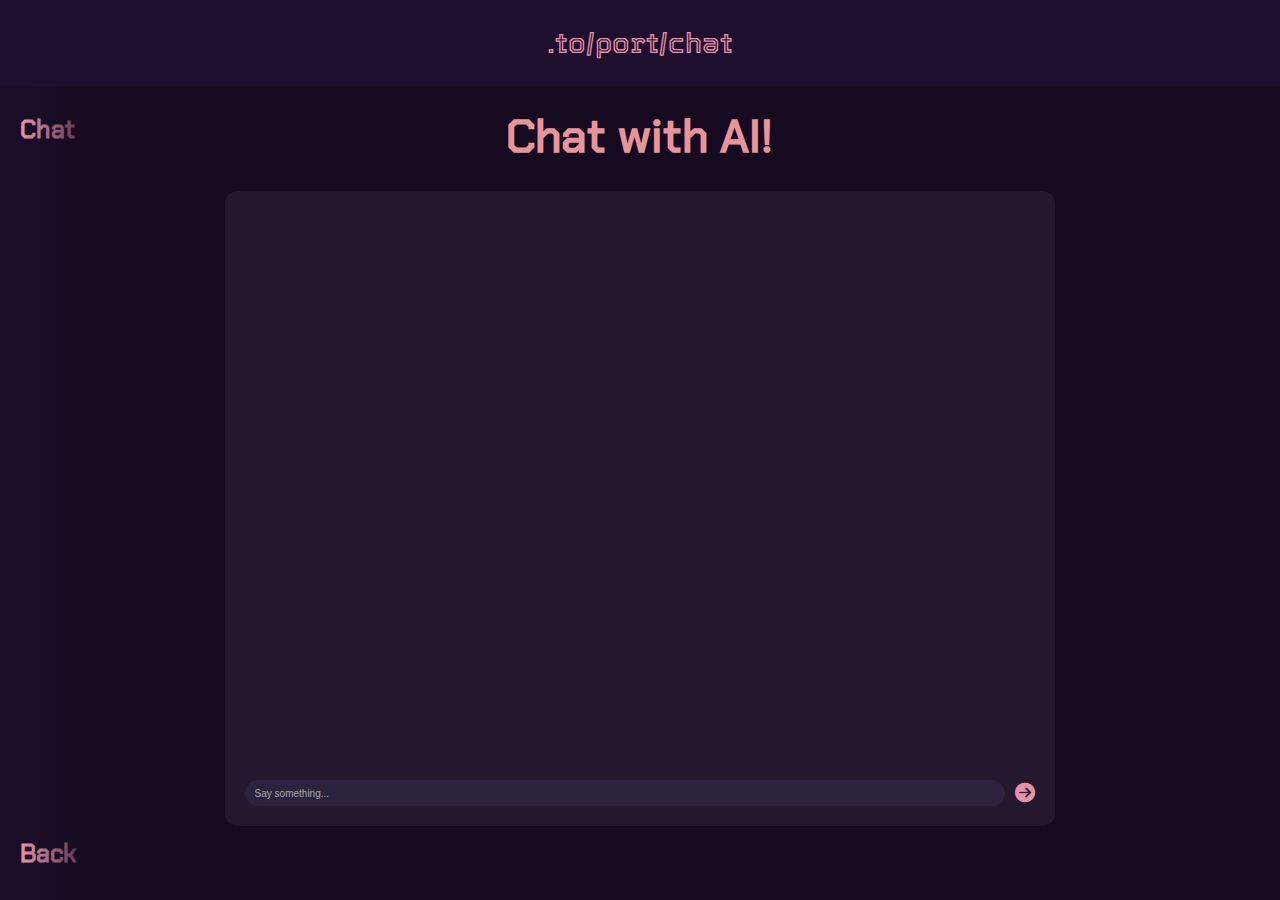
<file: LLM.html>
<!DOCTYPE html>
<html lang="en">
<head>
    <meta charset="UTF-8">
    <meta name="viewport" content="width=device-width, initial-scale=1.0">
    <title>.to/port/chat</title>
    <link rel="stylesheet" href="css/compilemain.css" />
    <link rel="stylesheet" href="css/header.css" />
    <link rel="stylesheet" href="https://cdnjs.cloudflare.com/ajax/libs/font-awesome/6.5.0/css/all.min.css">

    <!-- <style>
        body { font-family: Arial, sans-serif; margin: 0; padding: 20px; background: #f0f0f0; }
        #chat { max-width: 600px; margin: auto; background: white; padding: 20px; border-radius: 10px; }
        .message { margin-bottom: 10px; }
        .user { color: blue; }
        .bot { color: green; }
        input[type="text"] { width: 80%; padding: 10px; }
        button { padding: 10px; }
      </style> -->
</head>



<body>
    <header>
        <nav class="header">
            <a href="to.html" class="main-nav-link" id="headerLink">.to</a>
            <p class="main-nav-link">/</p>
            <a href="index.html" class="main-nav-link back" id="headerLink">port</a>
            <p class="main-nav-link">/</p>
            <a href="#" class="main-nav-link" id="headerLink">chat</a>
        </nav>
        <nav class="imghead" id="imghead" style="display: none;"><h1>Image</h1></nav>
        <script src="js/Port/pheader.js"></script>
    </header>
    <div class="spacer" id="toppagespace"><p>Gramps</p></div>



    <div class="sidebar" id="sidebar">
        <p class="spacer">Gramps</p>
        <div class="start">
            <a href="#" class="linkl sidebarl large defaultopen" data-target="home">Chat</a>
        </div>
        <div class="upside">
            <!-- <div class="code">
                <a href="#" class="linkl sidebarl large" data-target="section1">PY</a>
            </div> -->
        </div>
        <div class="downside">
            <a href="index.html" class="linkl large back">Back</a>
        </div>
    </div>



    <div class="base">
        <section id="home" class="page">
            <article class="">
                <h1 class="headed">Chat with AI!</h1>
            </article> 
            <div class="llcontent">
                <div id="llmessages" class="llmessages"></div>
                <div class="llsendmsg">
                    <input type="text" id="userInput" placeholder="Say something..." />
                    <button id="sendBtn" class="llbtn"><i class="fa-duotone fa-solid fa-circle-arrow-right"></i>
                </div>
            </div>
        </section>
        


    </div>
    <div id="imgund" class="imgunderlay" style="display: none;"></div>
    <script src="js/Port/portmain.js"></script>
    <script src="js/LLM.js"></script>

</body>
</html>
</file>
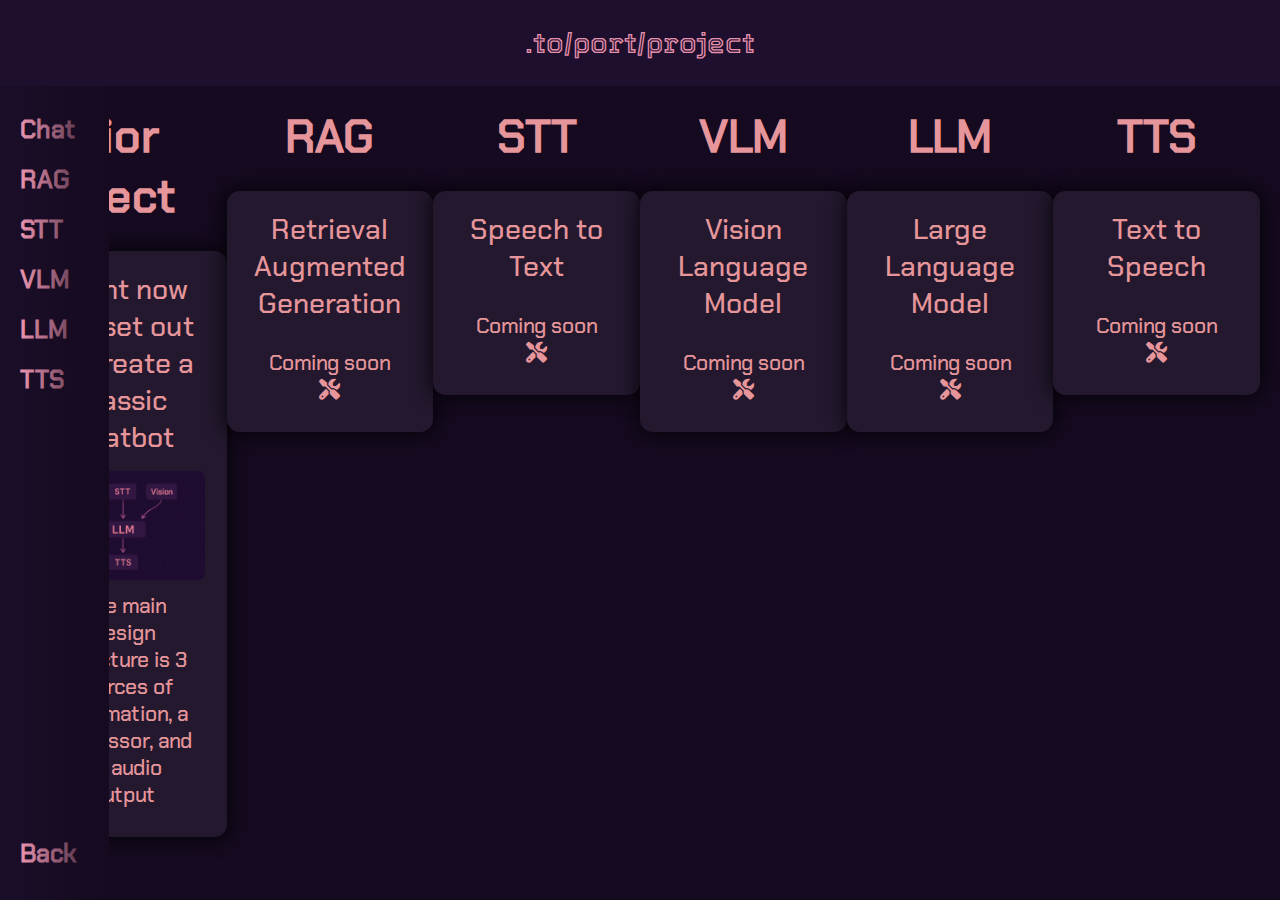
<file: Project.html>
<!DOCTYPE html>
<html lang="en">
<head>
    <meta charset="UTF-8">
    <meta name="viewport" content="width=device-width, initial-scale=1.0">
    <title>.to/port/chat</title>
    <link rel="stylesheet" href="css/compilemain.css" />
    <link rel="stylesheet" href="css/header.css" />
    <link rel="stylesheet" href="https://cdnjs.cloudflare.com/ajax/libs/font-awesome/6.5.0/css/all.min.css">

    <!-- <style>
        body { font-family: Arial, sans-serif; margin: 0; padding: 20px; background: #f0f0f0; }
        #chat { max-width: 600px; margin: auto; background: white; padding: 20px; border-radius: 10px; }
        .message { margin-bottom: 10px; }
        .user { color: blue; }
        .bot { color: green; }
        input[type="text"] { width: 80%; padding: 10px; }
        button { padding: 10px; }
      </style> -->
</head>



<body>
    <header>
        <nav class="header">
            <a href="to.html" class="main-nav-link" id="headerLink">.to</a>
            <p class="main-nav-link">/</p>
            <a href="index.html" class="main-nav-link back" id="headerLink">port</a>
            <p class="main-nav-link">/</p>
            <a href="#" class="main-nav-link" id="headerLink">project</a>
        </nav>
        <nav class="imghead" id="imghead" style="display: none;"><h1>Image</h1></nav>
        <script src="js/Port/pheader.js"></script>
    </header>
    <div class="spacer" id="toppagespace"><p>Gramps</p></div>



    <div class="sidebar" id="sidebar">
        <p class="spacer">Gramps</p>
        <div class="start">
            <a href="#" class="linkl sidebarl large defaultopen" data-target="home">Chat</a>
        </div>
        <div class="upside">
            <div><a href="#" class="linkl sidebarl large" data-target="section1">RAG</a></div>
            <div><a href="#" class="linkl sidebarl large" data-target="section2">STT</a></div>
            <div><a href="#" class="linkl sidebarl large" data-target="section3">VLM</a></div>
            <div><a href="#" class="linkl sidebarl large" data-target="section4">LLM</a></div>
            <div><a href="#" class="linkl sidebarl large" data-target="section5">TTS</a></div>
        </div>
        <div class="downside">
            <a href="index.html" class="linkl large back">Back</a>
        </div>
    </div>



    <div class="base">
        <section id="home" class="page">
            <article class="">
                <h1 class="headed">Senior Project</h1>
            </article> 
            <div class="content">
                <p class="seconded">Right now I've set out to create a classic chatbot</p>
                <div class="cropboxwide"><img src="media/images/proj/digran.png" class="images imgfs"></div>
                <p class="medium">The main design structure is 3 sources of information, a processor, and an audio output</p>
                <div class="smallspacer"></div>
            </div>
            <div class="smallspacer"></div>
        </section>
        
        <section id="section1" class="page">
            <article class="">
                <h1 class="headed">RAG</h1>
            </article> 
            <div class="content">
                <p class="seconded">Retrieval Augmented Generation</p>
                <p class="medium">Coming soon <i class="fa-duotone fa-solid fa-screwdriver-wrench"></i></p>
                <div class="smallspacer"></div>
            </div>
            <div class="smallspacer"></div>
        </section>
        
        <section id="section2" class="page">
            <article class="">
                <h1 class="headed">STT</h1>
            </article> 
            <div class="content">
                <p class="seconded">Speech to Text</p>
                <p class="medium">Coming soon <i class="fa-duotone fa-solid fa-screwdriver-wrench"></i></p>
                <div class="smallspacer"></div>
            </div>
            <div class="smallspacer"></div>
        </section>
        
        <section id="section3" class="page">
            <article class="">
                <h1 class="headed">VLM</h1>
            </article> 
            <div class="content">
                <p class="seconded">Vision Language Model</p>
                <p class="medium">Coming soon <i class="fa-duotone fa-solid fa-screwdriver-wrench"></i></p>
                <div class="smallspacer"></div>
            </div>
            <div class="smallspacer"></div>
        </section>
        
        <section id="section4" class="page">
            <article class="">
                <h1 class="headed">LLM</h1>
            </article> 
            <div class="content">
                <p class="seconded">Large Language Model</p>
                <p class="medium">Coming soon <i class="fa-duotone fa-solid fa-screwdriver-wrench"></i></p>
                <div class="smallspacer"></div>
            </div>
            <div class="smallspacer"></div>
        </section>
        
        <section id="section5" class="page">
            <article class="">
                <h1 class="headed">TTS</h1>
            </article> 
            <div class="content">
                <p class="seconded">Text to Speech</p>
                <p class="medium">Coming soon <i class="fa-duotone fa-solid fa-screwdriver-wrench"></i></p>
                <div class="smallspacer"></div>
            </div>
            <div class="smallspacer"></div>
        </section>
    </div>
    <div id="imgund" class="imgunderlay" style="display: none;"></div>
    <script src="js/Port/projmain.js"></script>
    <script src="js/LLM.js"></script>

</body>
</html>
</file>
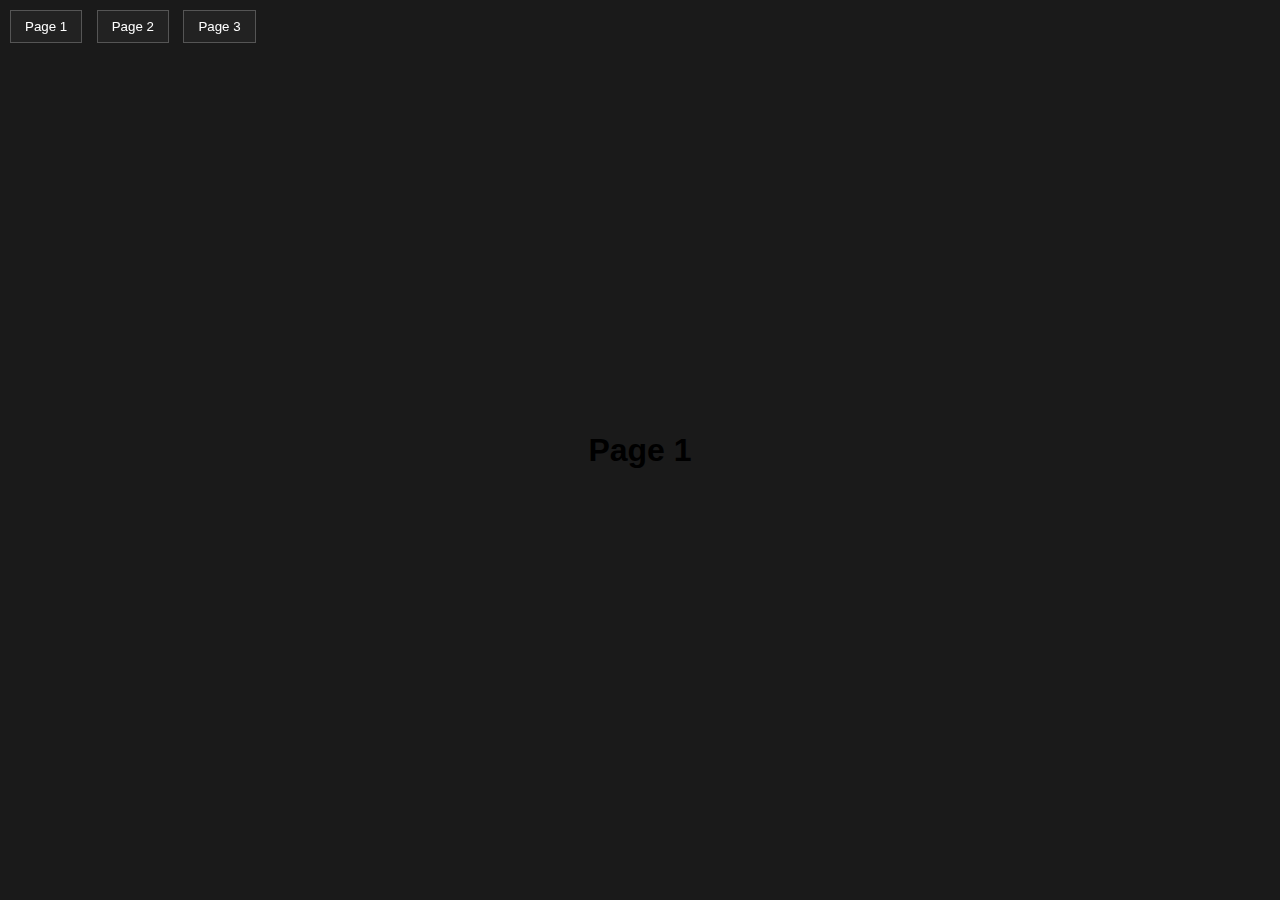
<file: test.html>
<!DOCTYPE html>
<html lang="en">
<head>
  <meta charset="UTF-8">
  <title>Multi-Page Slide System</title>
  <style>
    body {
      margin: 0;
      overflow: hidden;
      font-family: sans-serif;
    }

    .container {
      position: relative;
      width: 100%;
      height: 100vh;
    }

    .page {
      position: absolute;
      top: 0;
      width: 100%;
      height: 100%;
      display: flex;
      justify-content: center;
      align-items: center;
      transition: transform 0.5s ease;
    }

    .nav {
      position: fixed;
      top: 10px;
      left: 10px;
      z-index: 10;
    }

    .nav button {
      margin-right: 10px;
      padding: 8px 14px;
      background: #222;
      color: white;
      border: 1px solid #555;
      cursor: pointer;
    }

    .nav button:hover {
      background: #444;
    }

    #page0 { background: #1a1a1a; }
    #page1 { background: #333; }
    #page2 { background: #555; }
  </style>
</head>
<body>

<div class="nav">
  <button onclick="goToPage(0)">Page 1</button>
  <button onclick="goToPage(1)">Page 2</button>
  <button onclick="goToPage(2)">Page 3</button>
</div>

<div class="container" id="container">
  <section id="page0" class="page"><h1>Page 1</h1></section>
  <section id="page1" class="page"><h1>Page 2</h1></section>
  <section id="page2" class="page"><h1>Page 3</h1></section>
</div>

<script>
const pages = document.querySelectorAll('.page');
let currentPage = 0;

function updateTransforms() {
  pages.forEach((page, index) => {
    const offset = index - currentPage;
    page.style.transform = `translateX(${offset * 100}%)`;
  });
}

function goToPage(index) {
  currentPage = index;
  updateTransforms();
}

// Set initial positions
updateTransforms();
</script>

</body>
</html>
</file>
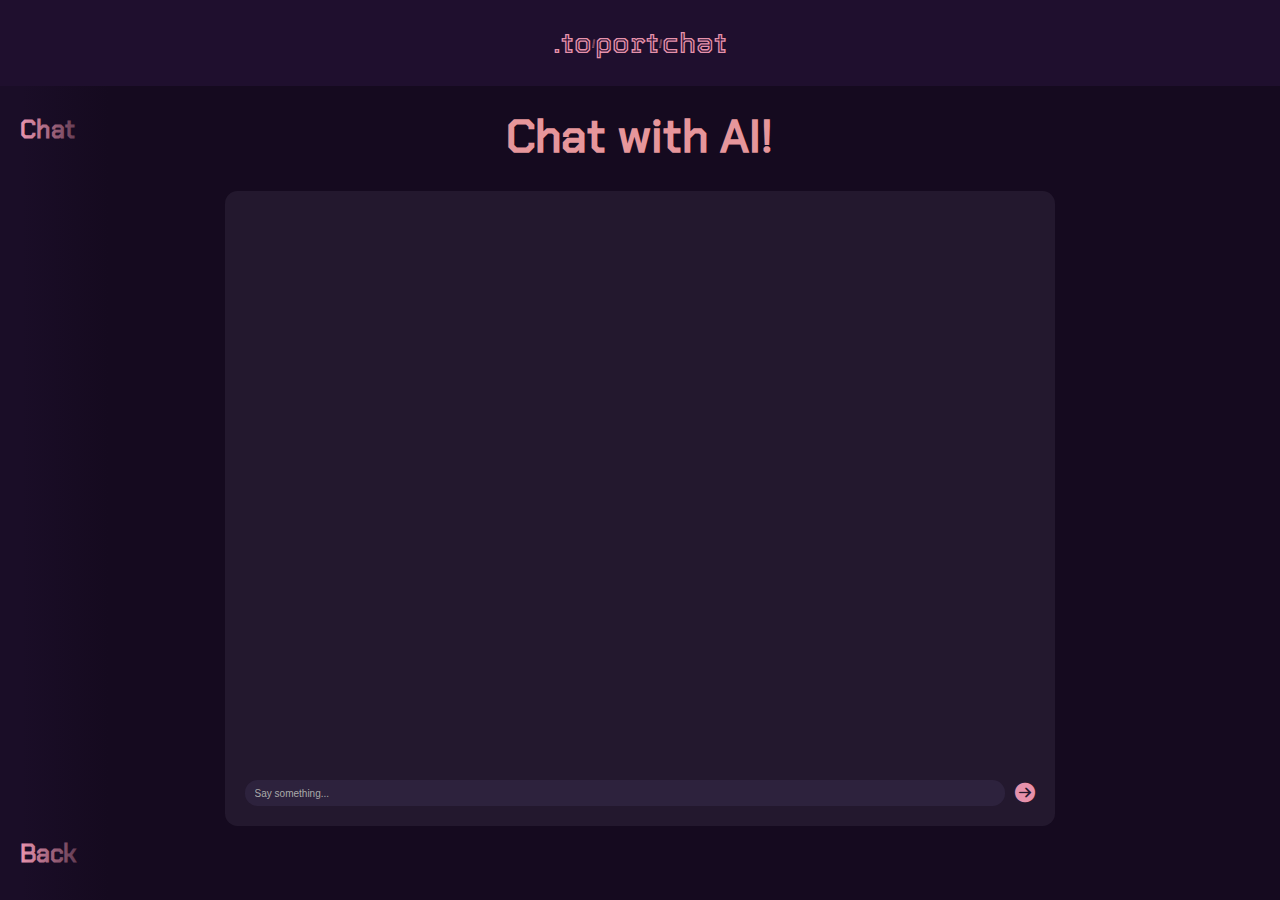
<file: port/LLM.html>
<!DOCTYPE html>
<html lang="en">
<head>
    <meta charset="UTF-8">
    <meta name="viewport" content="width=device-width, initial-scale=1.0">
    <title>../chat</title>
    <link rel="stylesheet" href="../css/compilemain.css" />
    <link rel="stylesheet" href="../css/header.css" />
    <link rel="stylesheet" href="https://cdnjs.cloudflare.com/ajax/libs/font-awesome/6.5.0/css/all.min.css">

    <!-- <style>
        body { font-family: Arial, sans-serif; margin: 0; padding: 20px; background: #f0f0f0; }
        #chat { max-width: 600px; margin: auto; background: white; padding: 20px; border-radius: 10px; }
        .message { margin-bottom: 10px; }
        .user { color: blue; }
        .bot { color: green; }
        input[type="text"] { width: 80%; padding: 10px; }
        button { padding: 10px; }
      </style> -->
</head>



<body>
    <header>
        <nav class="header">
            <a href="to.html" class="main-nav-link" id="headerLink">.to</a>
            <p class="main-nav-slash">/</p>
            <a href="port.html" class="main-nav-link back" id="headerLink">port</a>
            <p class="main-nav-slash">/</p>
            <a href="#" class="main-nav-link" id="headerLink">chat</a>
        </nav>
        <nav class="imghead" id="imghead" style="display: none;"><h1>Image</h1></nav>
        <script src="../js/Port/pheader.js"></script>
    </header>
    <div class="spacer" id="toppagespace"><p>Gramps</p></div>



    <div class="sidebar" id="sidebar">
        <p class="spacer">Gramps</p>
        <div class="start">
            <a href="#" class="linkl sidebarl large defaultopen" data-target="home">Chat</a>
        </div>
        <div class="upside">
            <!-- <div class="code">
                <a href="#" class="linkl sidebarl large" data-target="section1">PY</a>
            </div> -->
        </div>
        <div class="downside">
            <a href="../port.html" class="linkl large back">Back</a>
        </div>
    </div>



    <div class="base">
        <section id="home" class="page">
            <article class="">
                <h1 class="headed">Chat with AI!</h1>
            </article> 
            <div class="llcontent">
                <div id="llmessages" class="llmessages"></div>
                <div class="llsendmsg">
                    <input type="text" id="userInput" placeholder="Say something..." />
                    <button id="sendBtn" class="llbtn"><i class="fa-duotone fa-solid fa-circle-arrow-right"></i>
                </div>
            </div>
        </section>
        


    </div>
    <div id="imgund" class="imgunderlay" style="display: none;"></div>
    <script src="../js/Port/portmain.js"></script>
    <script src="../js/LLM.js"></script>

</body>
</html>
</file>
<file: css/compilemain.css>
* {
  padding: 0;
  margin: 0;
  box-sizing: border-box;
}

html {
  font-size: 62.5%;
  overflow-x: hidden;
}

body {
  font-family: "Petch", sans-serif;
  color: #E6969B;
  overflow-x: hidden;
  background-color: #150A1F;
}

/*---------------------- Sidebar ----------------------*/

.sidebar {
  position: fixed;
  top: 0;
  left: 0;
  height: 100vh;
  width: 8.5%;
  transition: width 0.5s;
  background-color: #1A0D27;
  color: #E691AB;
  padding: 20px;
  z-index: 9;
  overflow: hidden;
  white-space: nowrap; 
  display: flex;
  flex-direction: column;
}
.sidebar:hover {
  width: 13.5%;
}
.sidebar::after {
  content: "";
  position: absolute;
  top: 0;
  right: 0;
  width: 80%; 
  height: 100vh;
  background: linear-gradient(to right, rgba(0,0,0,0), #150A1F); 
  pointer-events: none;
  transition: opacity 0.5s ease;
  opacity: 1;
}
.sidebar:hover::after {
  opacity: 0;
}
/* .sidebarl {
  display: block;
} */
.dropdowncont {
  display: flex;
  flex-direction: column;
}
.downside {
  display: flex;
  flex-direction: column;
  justify-content: flex-end;
  margin-top: auto;
}

/*---------------------- Body ----------------------*/

.base {
  padding: 20px;
  display: flex;
  justify-content: center;
  height: 90.4vh;
}

.page {
  display: flex;
  width: 67%;
  flex-direction: column;
  align-items: center;
  height: 80vh;
}
.topping {
  margin-bottom: 10%;
}
.content {
  background-color: #23182e;
  padding: 2rem 2rem 0rem;
  border-radius: 1.25rem;
  margin-bottom: 3rem;
  display: flex;
  flex-direction: column;
  flex-wrap: wrap;
  align-items: center;
  align-content: center;
  width: 100%;
  box-shadow: 10px 10px 20px 0px rgba(66, 38, 51, 0.8);
  box-shadow: 0px 0px 20px 0px rgba(0, 0, 0, 0.9);
}
.pagehidden {
  display: none;
}
.expandable {
  height: 300px;
  width: 100%;
  overflow: hidden;
  mask-image: linear-gradient(to bottom, black, black 5%, transparent);
}        
.expandable.expanded {
  height: auto;
  mask-image: none;
}



/*---------------------- Link ----------------------*/

.linkl:link,
.linkl:visited {
  text-decoration: none;
  margin-bottom: 10px;
  font-weight: 600;
  color: #E691AB;
  /* padding: 5px; */
}
.linkl:hover,
.linkl:active {
  color: #E59A8B
}
.hmcodel:link,
.hmcodel:visited {
  text-decoration: none;
  margin-bottom: 10px;
  font-weight: 600;
  color: #97a7c8;
  display: inline-block;
  padding: 5px;
}
.hmcodel:hover,
.hmcodel:active {
  color: #c2d7f3;
}
.linkbox {
  background-color: #23182e;
  padding: 1.25rem 1.75rem;
  border-radius: 1.25rem;
  margin-bottom: 3rem;
  display: flex;
  flex-direction: column;
  flex-wrap: wrap;
  align-items: center;
  align-content: center;
  box-shadow: 0px 0px 20px 0px rgba(0, 0, 0, 0.9);
}

/*---------------------- Text ----------------------*/

.large {
  font-size: 2.5rem;
  padding-top: 0.7rem;
  display: flex;
  align-items: center;
}
.large ion-icon {
  font-size: 3.5rem;

}
.medium {
  font-size: 2.1rem;
  margin: 1.2rem 7.6% 0rem;
  text-align: center;
}

.small {
  font-size: 1.6rem;
  margin: 0.1rem;
}

.headed {
  font-size: 4.6rem;
  display: flex;
  justify-content: center;
  margin-bottom: 2.5rem;
}
.seconded {
  font-size: 2.8rem;
  margin-bottom: 1.5rem;
  text-align: center;
}
.secondednobreak {
  font-size: 2.8rem;
  display: flex;
  justify-content: center;
}
.normaltext {
  text-align: center;
}
.lefttext {
  text-align: left;
}

/*---------------------- Images ----------------------*/

/* .widimg {
  width: 100%;
} */
.images {
  width: 100%;
  height: 100%;
}
.content img {
  margin-right: 0.7rem;
}
.fs {
  max-width: 69%;
  max-height: 80%;
  position: fixed;
  left: 50%;
  top: 50%;
  transform: translate(-50%, -41%); 
  z-index: 19;
  padding: 20px;
  overflow-y: auto
}
.gallery {
  display: grid;
  grid-template-columns: repeat(2, 1fr);
  gap: 10px;
  grid-auto-rows: auto;
}
.content img {
  transition: transform 0.2s;
  object-fit: cover;
}
.content img:hover {
  transform: scale(1.03);
}
.cropbox {
  width: 100%;
  overflow: hidden;
  border-radius: 3px;
  transition: border-radius 0.2s ease;
}
.cropbox:hover {
  border-radius: 7px;
}

.cropboxwide {
  height: auto;
  width: 98%;
  overflow: hidden;
  border-radius: 0.7rem;
  transition: border-radius 0.2s ease;
  display: flex;
  flex-direction: column;
}
.cropboxwide:hover {
  border-radius: 1.3rem;
}

.codess {
  width: 100%;
}

/*---------------------- Code Segments ----------------------*/

.hmcode {
  margin-top: 4rem;
  background-color: #111820;
  padding: 2rem;
  border-radius: 1.25rem;
}
.codehm {
  text-align: left;
  background-color: #0b1015;
  font-size: 1.6rem;
  color: #abb2bf;
  padding: 1.5rem;
  overflow: hidden;
  white-space: nowrap;
  position: relative;
}
#codehmbutton {
  position: absolute;
  top: 0rem;
  right: 0rem;
  background-color: transparent;
  border: none;
  cursor: pointer;
}
#codehmbutton ion-icon {
  font-size: 4rem;
  color: #97a7c8;
}
#codehmbutton ion-icon:hover,
#codehmbutton ion-icon:active {
  color: #c2d7f3;
}
#hmtxt.fullscreen {
  position: fixed;
  top: 9.6rem;
  left: 0;
  width: 100%;
  height: 100%;
  z-index: 19;
  padding: 20px;
  overflow-y: auto
}

/*---------------------- Tabs ----------------------*/

.ttabcontent {
  background-color: #0b1015;
  padding: 0.5rem;
}
.rtabcontent {
  background-color: #0b1015;
  padding: 0.5rem;
}
.tab {
  display: flex;
  background-color: #111820;
}
.tab button {
  flex: 1;
  background-color: inherit;
  border: none;
  outline: none;
  cursor: pointer;
  padding: 10px 20px;
  transition: 0.3s;
  color: #97a7c8;
  font-family: "Petch", sans-serif;
}
.tab button:hover {
  color: #c2d7f3;
}
.tab button.active {
  background-color: #161F2A;
}

/*---------------------- Buttons ----------------------*/

.buttonoverlay {
  z-index: 2;
}

.butt {
  size: 4rem;
}

.expand {
  font-size: 4.6rem;
  display: flex;
  justify-content: center;
}

/*---------------------- JS ----------------------*/

.imgunderlay {
  position: fixed;
  top: 0;
  left: 0;
  width: 100%;
  height: 100%;
  backdrop-filter: blur(3px);
  background-color: rgba(0, 0, 0, 0.5); 
  z-index: 18; 
  /* display: none; */
}

/*---------------------- Table ----------------------*/

table {
  width: 100%;
  border-collapse: collapse; 
}
th {
  background-color: #161f2a;
  color: #97a7c8; 
  padding: 8px; 
  text-align: center;
}
td {
  padding: 8px; 
  border-bottom: 1px solid #161f2a; 
  text-align: center;
}
tr:nth-child(even) {
  background-color: #0E141B;
}
tr:hover {
  background-color: #131A23;
}

/*---------------------- Scrollbar ----------------------*/

::-webkit-scrollbar-track {
  background-color: #1e231e;
}
::-webkit-scrollbar-thumb {
  background-color: #242924;
  border-radius: 10px;
}
::-webkit-scrollbar {
  width: 10px;
}

/*---------------------- Video ----------------------*/

.vjs-big-play-button {
  top: 50% !important;
  left: 50% !important;
  transform: translate(-50%, -50%) !important;
}
.vim video {
  width: 100%;
}
.vim {
  position: relative;
  width: 100%;
  padding-top: 56.25%;
}
/* .vim video {
  
  object-fit: cover;
} */

.vid{
  width: 100%;
  height: auto;
  border-radius: 1%;
}

.vidlowski {
  aspect-ratio: 16 / 10;
}

/*---------------------- List ----------------------*/

ul {
  padding-left: 20px; 
}
ul li {
  margin: 5px 0; 
}

/*---------------------- Copy Text ----------------------*/

.python {
  background-color: #0E141B;
  border: 0.2rem solid #131A23;
  font-size: 1.6rem;
  color: #abb2bf;
  overflow: hidden;
  white-space: nowrap;
}
.copytext {
  cursor: pointer;
}
.copytext::after {
  content: "Copy";
  position: absolute; 
  top: 50%;
  left: 50%;
  transform: translate(-50%, -50%);
  background-color: #97a7c8cc; 
  padding: 4px 8px; 
  border-radius: 4px;
  font-size: 12px;
  color: #0b1015; 
  display: none; 
}
.copytext:hover::after {
  display: block; 
}

/*---------------------- LLM ----------------------*/


.llbot {
  text-align: left;
  padding: 0.5rem 0.75rem;
  background-color: #2d223d;
  width: fit-content;
  border-radius: 1rem;
  margin-bottom: 0.7rem;
}
.lluser {
  text-align: right;
  padding: 0.5rem 1rem;
  background-color: #2d223d;
  width: fit-content;
  border-radius: 5rem;
  align-self: flex-end;
  margin-bottom: 0.7rem;
}
.llmessages {
  display: flex;
  flex-direction: column;
  max-height: 95%;
  overflow-y: auto;
  margin-top: auto;
  width: 100%;
}
.llmessages::-webkit-scrollbar {
  display: none; /* Chrome, Safari and Opera */
}
.llcontent {
  background-color: #23182e;
  padding: 2rem 2rem 2rem;
  border-radius: 1.25rem;
  display: flex;
  flex-direction: column;
  align-items: center;
  width: 100%;
  height: 100%;
  overflow: hidden;
}
.llsendmsg {
  display: flex;
  gap: 1rem;
  align-items: center;
  width: 100%;
  margin-top: 1rem;
}

#userInput {
  flex: 1;
  padding: 0.75rem 1rem;
  border-radius: 1.25rem;
  border: none;
  outline: none;
  font-size: 1rem;
  background-color: #2d223d;
  color: white;
}

#userInput::placeholder {
  color: #aaa;
}

.llbtn {
  background: none;
  border: none;
  cursor: pointer;
  padding: 0;
  display: flex;
  align-items: center;
  font-size: 2rem;
  color: #E691AB; /* or whatever accent color you want */
  transition: transform 0.2s ease;
}

.llbtn:hover {
  transform: scale(1.1);
  color: #E59A8B;
}


/*---------------------- Misc ----------------------*/

#willbeusing {
  margin-bottom: 1rem;
}
#yamlcodesegment {
  height: 12rem;
}

/*---------------------- Font ----------------------*/

@font-face {
  font-family: 'Petch';
  src: url(Fonts/ChakraPetch-Medium.ttf) format('truetype');
}



/* .middled {
  background-color: #0b1015;
  padding: 0.5rem;
} */

/* .seconded {
  font-size: 2.2rem;
  display: flex;
  justify-content: center;
} */
</file>
<file: css/header.css>
.header {
    position: fixed;
    display: flex;
    justify-content: center;
    align-items: center;
    background-color: #1F0F2E;
    height: 9.6vh;
    width: 100%;
    padding: 0 4.8rem;
    z-index: 10;
    font-family: "Tourney";
}

/* .logo {
    height: 11rem;
} */



.main-nav-list {
    list-style: none;
    display: flex;
    align-items: center;
    /* gap: 4.8rem; */
}
  
.main-nav-link {
  display: inline-block;
  text-decoration: none;
  color: #E691AB;
  font-weight: 500;
  font-size: 2.8rem;
}

.main-nav-link:link,
.main-nav-link:visited {
    display: inline-block;
    text-decoration: none;
    color: #E691AB;
    font-weight: 500;
    font-size: 2.8rem;
}

.main-nav-link:hover,
.main-nav-link:active {
    color: #E59A8B
}

.spacer {
  height: 9.6vh;
}

.smallspacer {
  height: 2.9rem;
  padding-top: 2.9rem;
  width: 2.9rem;
}




.imghead {
  position: fixed;
  width: 100%;
  height: 9.6rem;
  background-color: #1F0F2E;
  z-index: 20;
  display: flex;
  justify-content: center;
  align-items: center;
  color: #E691AB;
  font-weight: 500;
  font-size: 2.8rem;
  font-family: "Tourney";
}



@font-face {
  font-family: 'Tourney';
  src: url(Fonts/Tourney-VariableFont_wdth,wght.ttf) format('truetype');
}






  /* .main-nav-link.nav-cta:link,
  .main-nav-link.nav-cta:visited {
    padding: 1.2rem 2.4rem;
    border-radius: 9px;
    color: #ffe8ef;
    background-color: #e659ab;
  }
  .main-nav-link.nav-cta:hover,
  .main-nav-link.nav-cta:active {
    background-color: #1fcfa9;
  } */
</file>
